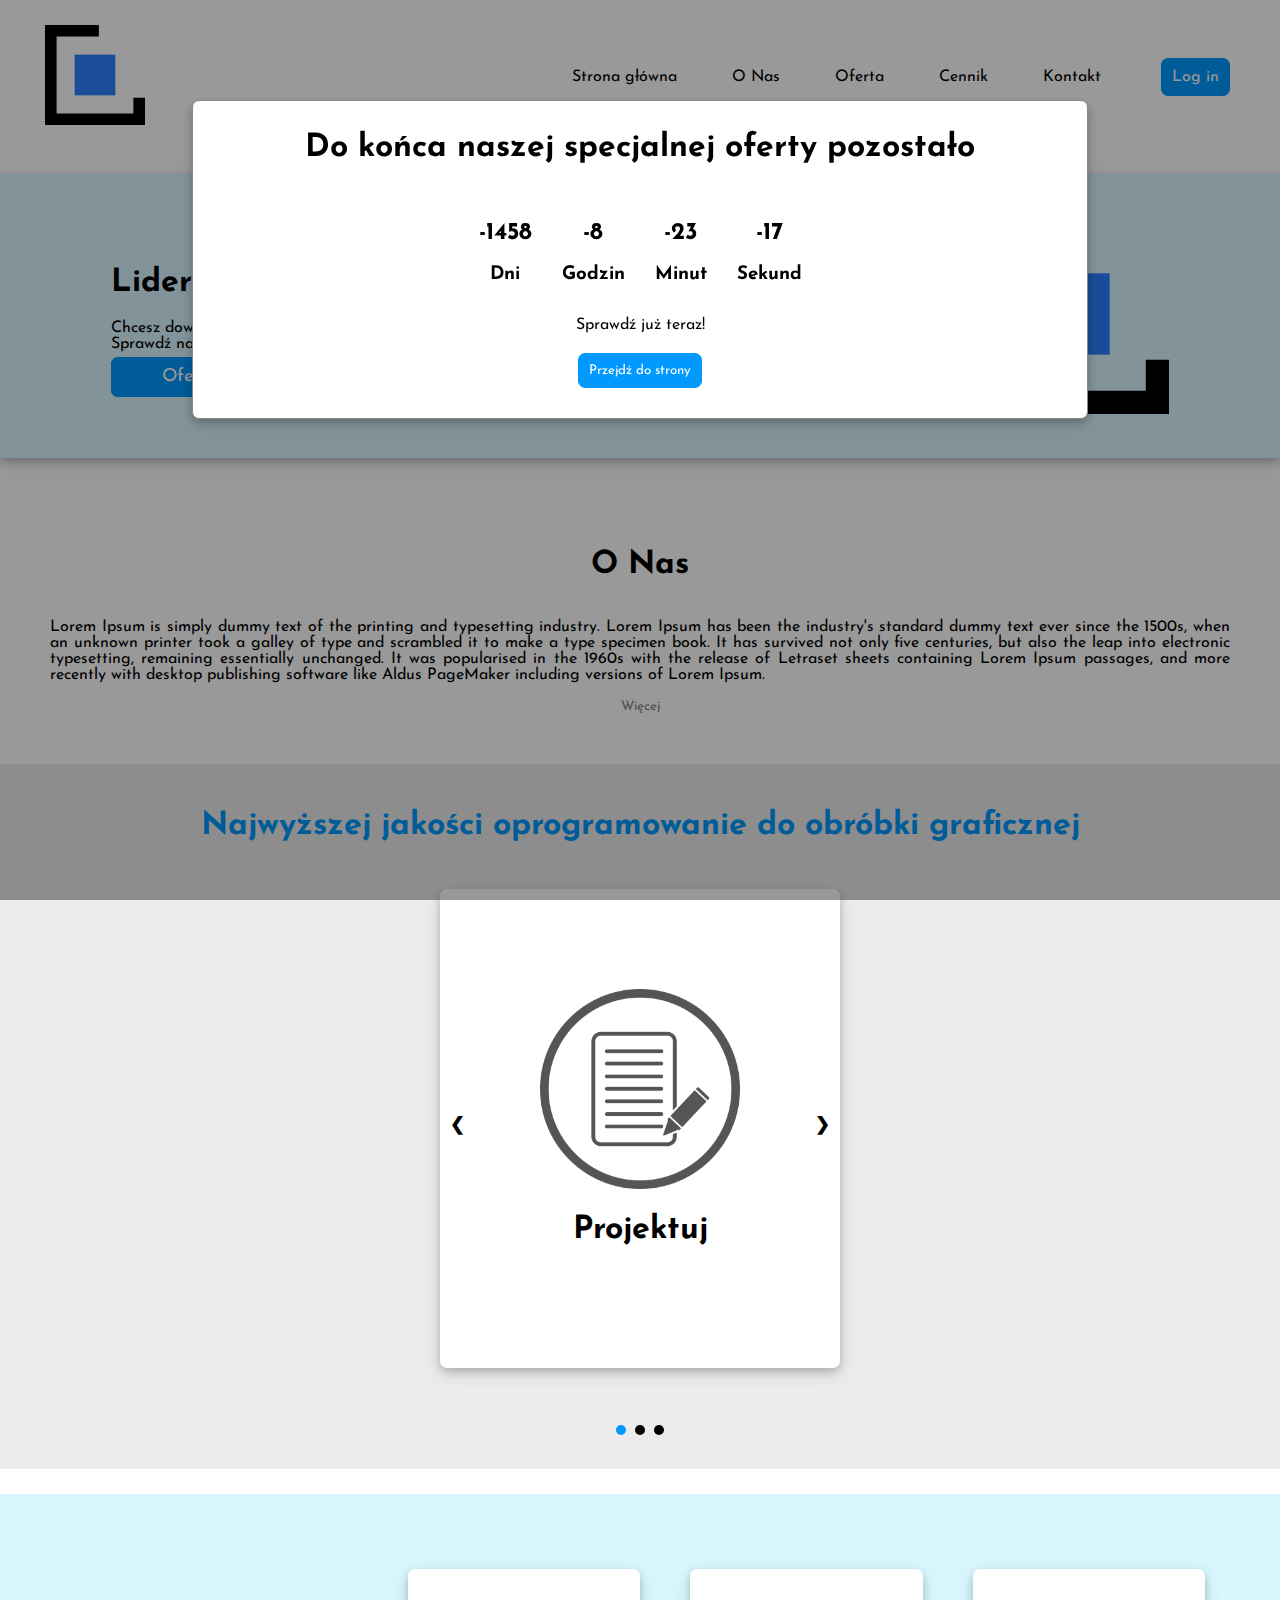
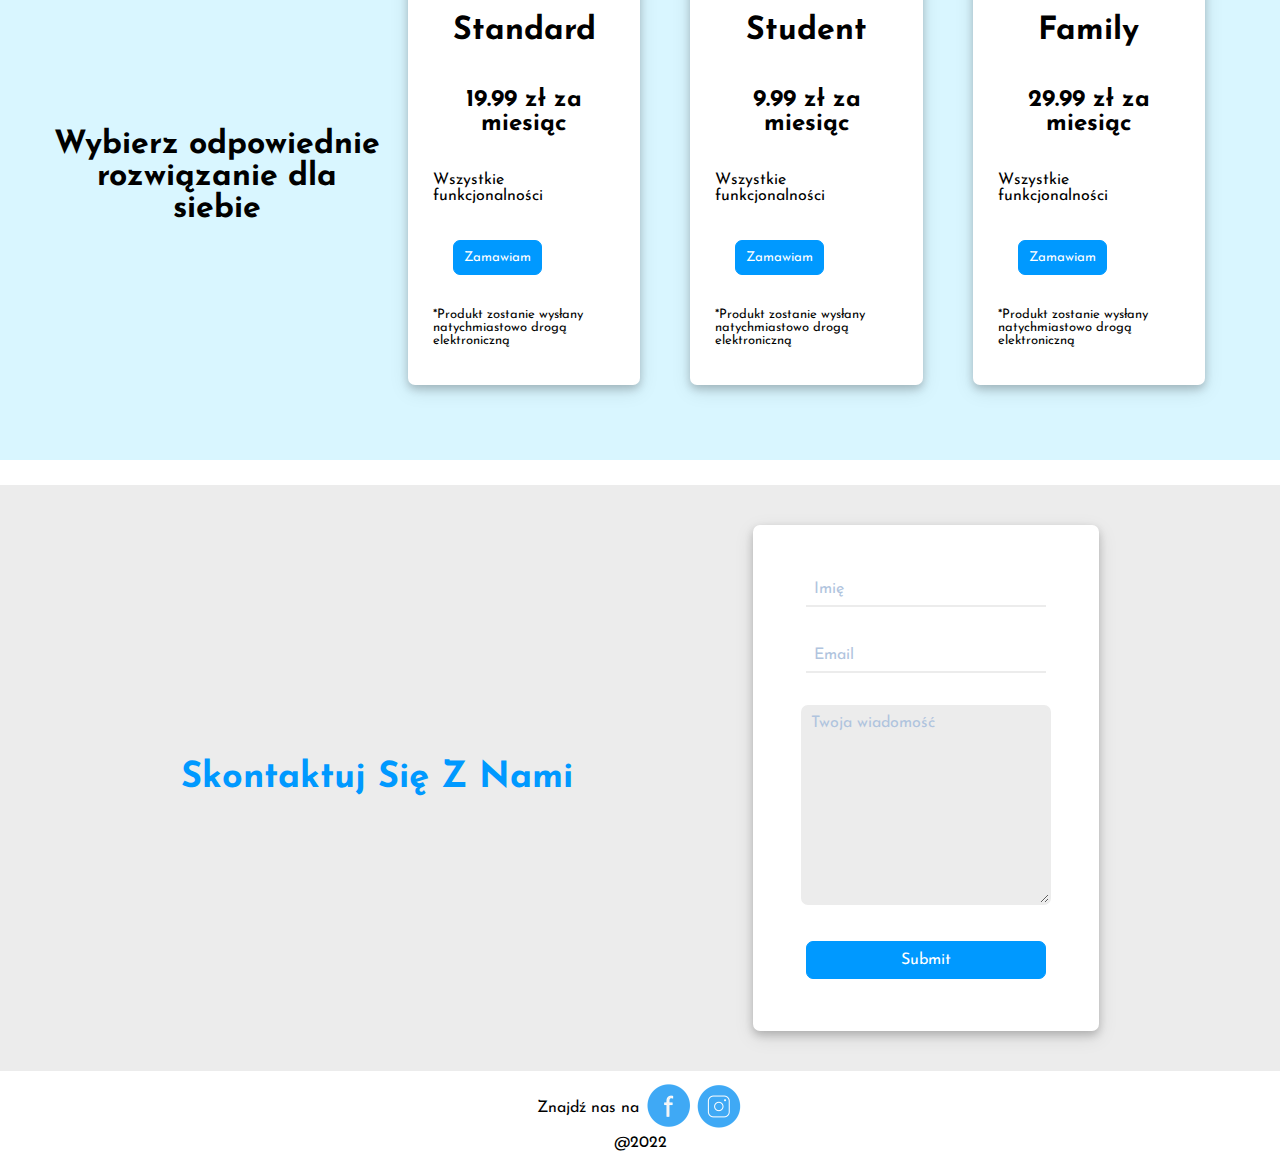
<file: index.html>
<!DOCTYPE html>
<html lang="en">

<head>
  <meta charset="UTF-8">
  <meta http-equiv="X-UA-Compatible" content="IE=edge">
  <meta name="viewport" content="width=device-width, initial-scale=1.0">
  <title>Strona główna</title>
  <link rel="preconnect" href="https://fonts.googleapis.com">
  <link rel="preconnect" href="https://fonts.googleapis.com">
  <link rel="preconnect" href="https://fonts.gstatic.com" crossorigin>
  <link href="https://fonts.googleapis.com/css2?family=Josefin+Sans&display=swap" rel="stylesheet">
  <link rel="stylesheet" href="style.css">
  <link rel="apple-touch-icon" sizes="180x180" href="favicon/apple-touch-icon.png">
  <link rel="icon" type="image/png" sizes="32x32" href="favicon/favicon-32x32.png">
  <link rel="icon" type="image/png" sizes="16x16" href="favicon/favicon-16x16.png">
  <link rel="manifest" href="favicon/site.webmanifest">
  <link rel="mask-icon" href="favicon/safari-pinned-tab.svg" color="#5bbad5">
  <meta name="msapplication-TileColor" content="#ffffff">
  <meta name="theme-color" content="#ffffff">
  <script src="https://ajax.googleapis.com/ajax/libs/jquery/3.5.1/jquery.min.js"></script>
</head>

<body>
  <div id="mainContainer">
    <!--Powitanie-->
    <div class="entry">
      <div class="entry-content">
        <div><h1>Do końca naszej specjalnej oferty pozostało</h1></div>
        
        <div class="countdown">
          
          <div class="counterContainer">
            <h2 id="day">Time</h2>
            <h3>Dni</h3>
          </div>

          <div class="counterContainer">
            <h2 id="hour">Time</h2>
            <h3>Godzin</h3>
          </div>

          <div class="counterContainer">
            <h2 id="minute">Time</h2>
            <h3>Minut</h3>
          </div>

          <div class="counterContainer">
            <h2 id="seconds">Time</h2>
            <h3>Sekund</h3>
          </div>

        </div>


        <div>Sprawdź już teraz!</div>
        <button class="button">Przejdź do strony</button>
      </div>
    </div>

    <!--Menu-->
    <div id="menu">
      <div class="logo">
        <a href=""><img src="logo.svg" alt="logo"/></a>
      </div>
      <!--Menu desktop-->
      <div class="navig">
        <ul>
          <li><a class="menuItems" href="">Strona główna</a></li>
          <li><a class="menuItems" href="#oNas">O Nas</a></li>
          <li><a class="menuItems" href="#oferta">Oferta</a></li>
          <li><a class="menuItems" href="#cennik">Cennik</a></li>
          <li><a class="menuItems" href="#contactSections">Kontakt</a></li>
          <li class="button logInBtn">Log in</li>
        </ul>
      </div>


      <div class="menuTrigger">Menu</div>
    </div>


    <!--Menu phone-->
    <div id="navigPhoneId" class="navigPhone">
      <ul>
        <li><a class="hideBtn listBtn">Zamknij</a></li>
        <li><a class="listBtn" href="">Strona główna</a></li>
        <li><a class="listBtn" href="#oNas">O Nas</a></li>
        <li><a class="listBtn" href="#oferta">Oferta</a></li>
        <li><a class="listBtn" href="#cennik">Cennik</a></li>
        <li><a class="listBtn" href="#contactSections">Kontakt</a></li>
        <li class="button logInBtn">Log in</li>
      </ul>
    </div>
    <!--Zawartość-->
    <div id="containerContent">
      <div id="logInMenu">
        <ul>
          <li><a class="menuItems" id="logInHideBtn" href="#">Zamknij</a></li>
          <li><a class="menuItems" href="zaloguj/index.html">Zaloguj się</a></li>
          <li><a class="menuItems" href="zarejestruj/index.html">Utwórz konto</a></li>
        </ul>
      </div>


      <!--Top section-->
      <div id="topSection">
        <div id="rightSection">
          <h1>Lider w zakresie oferowania tego typu rozwiązań</h1>
          <p>Chcesz dowiedzieć się więcej szczegółów? <br>
            Sprawdź naszą ofertę
          </p>
          <a href="#oferta" class="offerBtn">Oferta&nbsp;&nbsp;></a>
        </div>
        <div id="leftSection"><img src="logo.svg" alt="logo"></div>
      </div>

      <!--O Nas-->
      <div id="oNas">
        <h1>O Nas</h1>
        <p>
          Lorem Ipsum is simply dummy text of the printing and typesetting industry. Lorem Ipsum has been the industry's
          standard dummy text ever since the 1500s, when an unknown printer took a galley of type and scrambled it to
          make a type specimen book. It has survived not only five centuries, but also the leap into electronic
          typesetting, remaining essentially unchanged. It was popularised in the 1960s with the release of Letraset
          sheets containing Lorem Ipsum passages, and more recently with desktop publishing software like Aldus
          PageMaker including versions of Lorem Ipsum.
        </p>
        <p id="hiddenText">
          Contrary to popular belief, Lorem Ipsum is not simply random text. It has roots in a piece of classical Latin
          literature from 45 BC, making it over 2000 years old. Richard McClintock, a Latin professor at Hampden-Sydney
          College in Virginia, looked up one of the more obscure Latin words, consectetur, from a Lorem Ipsum passage,
          and going through the cites of the word in classical literature, discovered the undoubtable source. Lorem
          Ipsum comes from sections 1.10.32 and 1.10.33 of "de Finibus Bonorum et Malorum" (The Extremes of Good and
          Evil) by Cicero, written in 45 BC. This book is a treatise on the theory of ethics, very popular during the
          Renaissance. The first line of Lorem Ipsum, "Lorem ipsum dolor sit amet..", comes from a line in section
          1.10.32.

          The standard chunk of Lorem Ipsum used since the 1500s is reproduced below for those interested. Sections
          1.10.32 and 1.10.33 from "de Finibus Bonorum et Malorum" by Cicero are also reproduced in their exact original
          form, accompanied by English versions from the 1914 translation by H. Rackham.
        </p>
        <button id="rozwinBtn" onclick="toggleText(this.id)">Więcej</button>
      </div>
      <!--Oferta-->
      <div id="oferta">
        <div class="offerTop">
          <h1>Najwyższej jakości oprogramowanie do obróbki graficznej</h1>
        </div>
        <!-- Slider -->
        <div class="slider">
          <div class="sliderItem fade">
            <img src="projektuj.png" alt="obrazek" width="200" height="200">
            <h1>Projektuj</h1>
          </div>

          <div class="sliderItem fade">
            <img src="tworz.png" alt="obrazek" width="200" height="200">
            <h1>Twórz</h1>
          </div>

          <div class="sliderItem fade">
            <img src="udostepnij.png" alt="obrazek" width="200" height="200">
            <h1>Udostępniaj</h1>
          </div>

          <a class="prev" onclick="plusSlides(-1)">&#10094;</a>
          <a class="next" onclick="plusSlides(1)">&#10095;</a>
        </div>

        <div class="dotContainer" style="text-align:center">
          <span class="dot" onclick="currentSlide(1)"></span>
          <span class="dot" onclick="currentSlide(2)"></span>
          <span class="dot" onclick="currentSlide(3)"></span>
        </div>

      </div>



      <!--Cennik-->
      <div id="cennik">
        <div>
          <h1>Wybierz odpowiednie rozwiązanie dla siebie</h1>
        </div>
        <div class="cennikItem">
          <h1>Standard</h1>
          <h2>19.99 zł za miesiąc</h2>
          <p>Wszystkie funkcjonalności</p>
          <form action="zaloguj/index.html"><button class="button">Zamawiam</button></form>
          <p class="smallText">*Produkt zostanie wysłany natychmiastowo drogą elektroniczną</p>
        </div>
        <div class="cennikItem">
          <h1>Student</h1>
          <h2>9.99 zł za miesiąc</h2>
          <p>Wszystkie funkcjonalności</p>
          <form action="zaloguj/index.html"><button class="button">Zamawiam</button></form>
          <p class="smallText">*Produkt zostanie wysłany natychmiastowo drogą elektroniczną</p>
        </div>
        <div class="cennikItem">
          <h1>Family</h1>
          <h2>29.99 zł za miesiąc</h2>
          <p>Wszystkie funkcjonalności</p>
          <form action="zaloguj/index.html"><button class="button">Zamawiam</button></form>
          <p class="smallText">*Produkt zostanie wysłany natychmiastowo drogą elektroniczną</p>
        </div>
      </div>

      <!--Kontakt-->
      <div id="contactSections">
        <div class="left">
          <h1>Skontaktuj Się Z Nami</h1>
        </div>
        <form class="rightSection">
          <input id="imie" type="text" placeholder="Imię" required>
          <input id="email" type="email" placeholder="Email" required>
          <textarea cols="30" rows="10" placeholder="Twoja wiadomość" required></textarea>
          <input class="button" type="submit" onclick="validContactForm()">
        </form>
      </div>

    </div>


  </div>

  <footer id="stopka1">
    <div id="ikonki">
      Znajdź nas na&nbsp;
      <a href="https://www.facebook.com/" target="_blank"><img class="ikonka" src="facebook.png" alt="facebook"></a>
      <a href="https://www.instagram.com/" target="_blank"><img class="ikonka" src="instagram.png" alt="instagram"></a>
    </div>
    <div>@2022</div>
  </footer>


  <script src="script.js"></script>
</body>

</html>
</file>
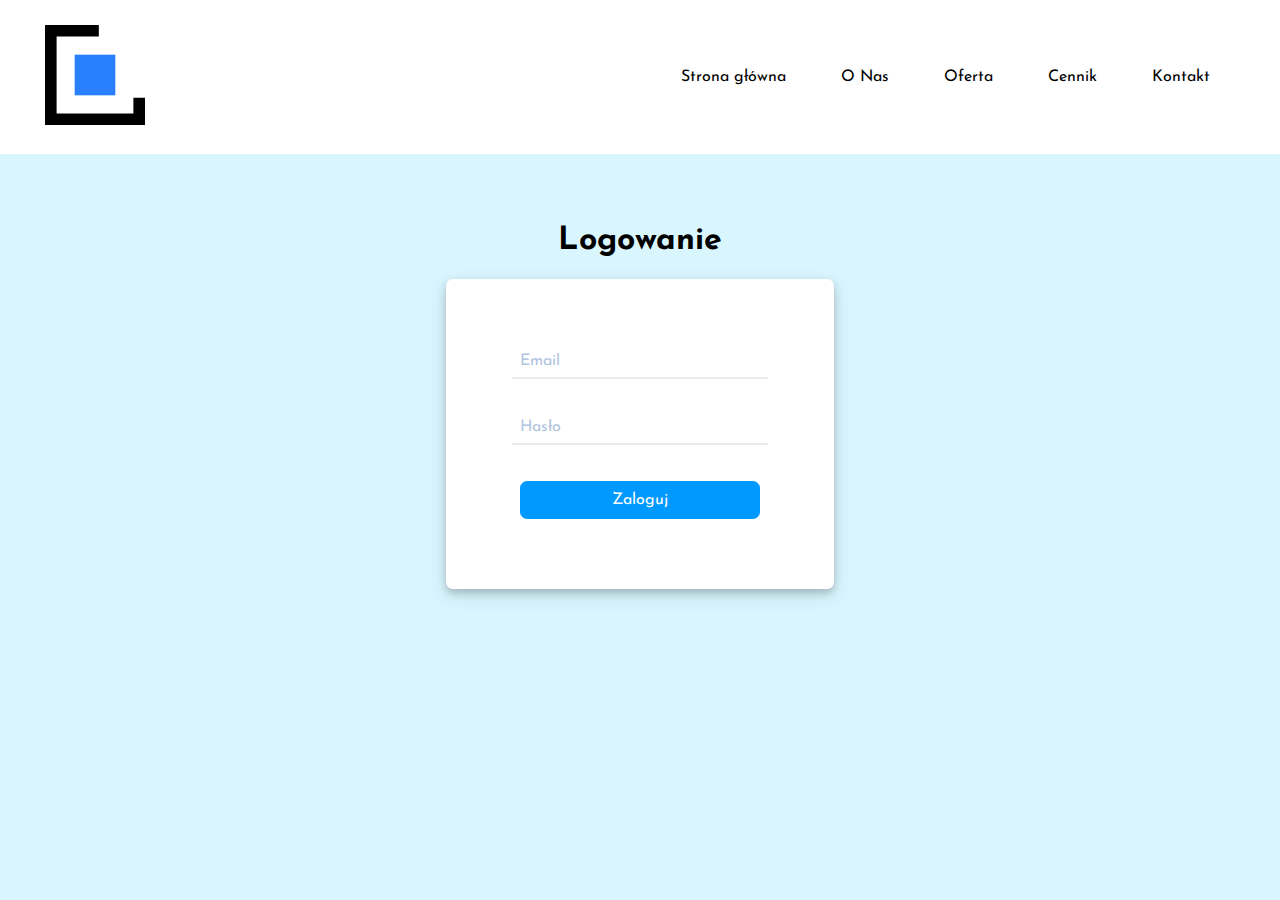
<file: zaloguj/index.html>
<!DOCTYPE html>
<html lang="pl-PL">

<head>
    <meta charset="UTF-8">
    <meta http-equiv="X-UA-Compatible" content="IE=edge">
    <meta name="viewport" content="width=device-width, initial-scale=1.0">
    <title>Logowanie</title>
    <link rel="preconnect" href="https://fonts.googleapis.com">
    <link rel="preconnect" href="https://fonts.googleapis.com">
    <link rel="preconnect" href="https://fonts.gstatic.com" crossorigin>
    <link href="https://fonts.googleapis.com/css2?family=Josefin+Sans&display=swap" rel="stylesheet">
    <link rel="stylesheet" href="style.css">
    <link rel="apple-touch-icon" sizes="180x180" href="../favicon/apple-touch-icon.png">
    <link rel="icon" type="image/png" sizes="32x32" href="../favicon/favicon-32x32.png">
    <link rel="icon" type="image/png" sizes="16x16" href="../favicon/favicon-16x16.png">
    <link rel="manifest" href="../favicon/site.webmanifest">
    <link rel="mask-icon" href="../favicon/safari-pinned-tab.svg" color="#5bbad5">
    <meta name="msapplication-TileColor" content="#ffffff">
    <meta name="theme-color" content="#ffffff">
    <script src="https://ajax.googleapis.com/ajax/libs/jquery/3.5.1/jquery.min.js"></script>
</head>

<body>
    <!--Menu-->
    <div id="menu">
        <div class="logo">
            <a href="../index.html"><img src="../logo.svg" alt="logo"/></a>
        </div>
        <!--Menu desktop-->
        <div class="navig">
            <ul>
                <li><a class="menuItems" href="../index.html">Strona główna</a></li>
                <li><a class="menuItems" href="../index.html#oNas">O Nas</a></li>
                <li><a class="menuItems" href="../index.html#oferta">Oferta</a></li>
                <li><a class="menuItems" href="../index.html#cennik">Cennik</a></li>
                <li><a class="menuItems" href="../index.html#contactSections">Kontakt</a></li>
            </ul>
        </div>
        <div class="menuTrigger">Menu</div>
    </div>
    <!--Menu phone-->
    <div id="navigPhoneId" class="navigPhone">
        <ul>
            <li><a class="hideBtn listBtn">Zamknij</a></li>
            <li><a class="listBtn" href="../index.html">Strona główna</a></li>
            <li><a class="listBtn" href="../#oNas">O Nas</a></li>
            <li><a class="listBtn" href="../#oferta">Oferta</a></li>
            <li><a class="listBtn" href="../#cennik">Cennik</a></li>
            <li><a class="listBtn" href="../#contactSections">Kontakt</a></li>
        </ul>
    </div>


    <div id="loginSection">
        <div class="top">
            <h1>Logowanie</h1>
        </div>
        <form class="bottom">
            <input id="email" class="inputArea" type="email" placeholder="Email" required>
            <input id="haslo" class="inputArea" type="password" placeholder="Hasło" required>
            <input type="submit" class="button" value="Zaloguj">
        </form>
    </div>
    <script src="../script.js"></script>
</body>

</html>
</file>
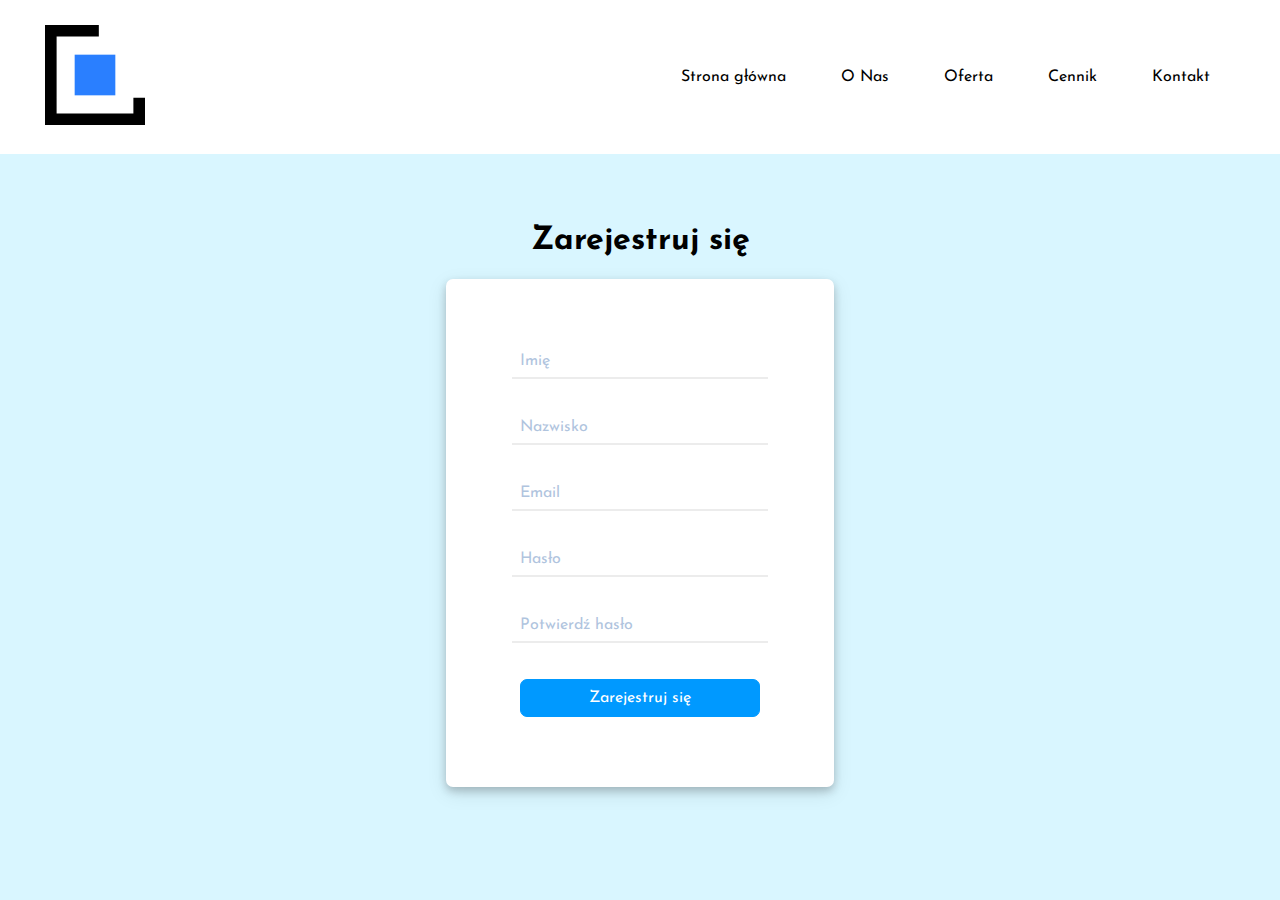
<file: zarejestruj/index.html>
<!DOCTYPE html>
<html lang="pl-PL">

<head>
    <meta charset="UTF-8">
    <meta http-equiv="X-UA-Compatible" content="IE=edge">
    <meta name="viewport" content="width=device-width, initial-scale=1.0">
    <title>Logowanie</title>
    <link rel="preconnect" href="https://fonts.googleapis.com">
    <link rel="preconnect" href="https://fonts.googleapis.com">
    <link rel="preconnect" href="https://fonts.gstatic.com" crossorigin>
    <link href="https://fonts.googleapis.com/css2?family=Josefin+Sans&display=swap" rel="stylesheet">
    <link rel="stylesheet" href="style.css">
    <link rel="apple-touch-icon" sizes="180x180" href="../favicon/apple-touch-icon.png">
    <link rel="icon" type="image/png" sizes="32x32" href="../favicon/favicon-32x32.png">
    <link rel="icon" type="image/png" sizes="16x16" href="../favicon/favicon-16x16.png">
    <link rel="manifest" href="../favicon/site.webmanifest">
    <link rel="mask-icon" href="../favicon/safari-pinned-tab.svg" color="#5bbad5">
    <meta name="msapplication-TileColor" content="#ffffff">
    <meta name="theme-color" content="#ffffff">
    <script src="https://ajax.googleapis.com/ajax/libs/jquery/3.5.1/jquery.min.js"></script>
</head>

<body>
    <!--Menu-->
    <div id="menu">
        <div class="logo">
            <a href="../index.html"><img src="../logo.svg" alt="logo"/></a>
        </div>
        <!--Menu desktop-->
        <div class="navig">
            <ul>
                <li><a class="menuItems" href="../index.html">Strona główna</a></li>
                <li><a class="menuItems" href="../index.html#oNas">O Nas</a></li>
                <li><a class="menuItems" href="../index.html#oferta">Oferta</a></li>
                <li><a class="menuItems" href="../index.html#cennik">Cennik</a></li>
                <li><a class="menuItems" href="../index.html#contactSections">Kontakt</a></li>
            </ul>
        </div>
        <div class="menuTrigger">Menu</div>
    </div>
    <!--Menu phone-->
    <div id="navigPhoneId" class="navigPhone">
        <ul>
            <li><a class="hideBtn listBtn">Zamknij</a></li>
            <li><a class="listBtn" href="../index.html">Strona główna</a></li>
            <li><a class="listBtn" href="../#oNas">O Nas</a></li>
            <li><a class="listBtn" href="../#oferta">Oferta</a></li>
            <li><a class="listBtn" href="../#cennik">Cennik</a></li>
            <li><a class="listBtn" href="../#contactSections">Kontakt</a></li>
        </ul>
    </div>


    <div id="loginSection">
        <div class="top">
            <h1>Zarejestruj się</h1>
        </div>
        <form class="bottom">
            <input type="text" placeholder="Imię" required>
            <input type="text" placeholder="Nazwisko" required>
            <input id="email" class="inputArea" type="email" placeholder="Email" required>
            <input class="inputArea" type="password" placeholder="Hasło" required>
            <input class="inputArea" type="password" placeholder="Potwierdź hasło" required>
            <input type="submit" class="button" value="Zarejestruj się">
        </form>
    </div>
    <script src="../script.js"></script>
</body>

</html>
</file>
<file: style.css>
* {box-sizing:border-box}
html {
    scroll-behavior: smooth;
}

:root {
    --blue: rgb(0, 153, 255);
    --lightblue: rgb(180, 237, 255, 0.5);
    --lightgrey: rgb(236, 236, 236);
}

body {
    font-family: 'Josefin Sans', sans-serif;
    margin: 0;
    padding: 0;
}
/*Strona powitalna*/
.entry {
    display: none;
    position: fixed;
    z-index: 1;
    padding-top: 100px;
    left: 0;
    top: 0;
    width: 100%;
    height: 100%;
    background-color: rgba(0, 0, 0, 0.4);
}

.entry-content {
    display: flex;
    flex-direction: column;
    align-items: center;
    background-color: #ffffff;
    margin: auto;
    padding: 10px;
    border: 1px solid #888;
    width: 70%;
    border-radius: 7px;
    box-shadow: 0 4px 8px 0 rgba(0, 0, 0, 0.2), 0 6px 20px 0 rgba(0, 0, 0, 0.1);
}
.countdown{
    display: flex;
}
.counterContainer{
    margin:15px;
}
h1,h2,h3{
    text-align: center;
}

.button {
    font-family: 'Josefin Sans', sans-serif;
    padding: 10px;
    color: #ffffff;
    background-color: var(--blue);
    border-radius: 7px;
    margin: 20px;
    border: 1px solid var(--blue);
    transition: 0.25s;
}

.button:hover {
    color: var(--blue);
    background-color: rgb(255, 255, 255);
    border: 1px solid var(--blue);
    cursor: pointer;

}

#rozwinBtn{
    border: none;
    font-family: 'Josefin Sans', sans-serif;
    background-color: white;
    color: grey;
    transition: 0.3s;
}
#rozwinBtn:hover{
    color: var(--blue);
    cursor: pointer;
}

#mainContainer{
    display: block;
}

/*Menu poziome*/
#menu{
    display: flex;
    flex-direction: row;
    justify-content: space-between;
    align-items: center;
    background-color: white;
}

.logo{
    padding: 25px;
    margin-left: 20px;
}

.navigPhone{
    display: none;
}
.menuTrigger{
    display: none;
}
.navig>ul{
    display: flex;
    justify-content: space-between;
    align-items: center;
    margin-right: 30px;
    list-style: none;
}

.menuItems{
    text-decoration: none;
    padding: 15px;
    margin-right: 25px;
    color: black;
    border-bottom: 2px solid white;
    transition: 0.3s;
}
.menuItems:hover{
    color:var(--blue);
    border-bottom: 2px solid var(--blue);
}

@media (max-width: 1000px) {
    .navig{
        display:none;
    }
    .menuTrigger{
        display:flex;
        margin-right: 30px;
        padding: 15px;
        color: black;
        border-bottom: 2px solid white;
    }
    .menuTrigger:hover{
        cursor: pointer;
        color: var(--blue);
        border-bottom: 2px solid var(--blue);
    }
    
    .navigPhone{
        display: none;
        background-color: white;
        justify-content: center;
    }
    .navigPhone>ul{
        display: flex;
        flex-direction: column;
        align-items: center;
        list-style: none;
    }
    .navigPhone>ul>li{
        padding: 15px;
    }
    .navigPhone>ul>li>a{
        text-decoration: none;
        color: black;
    }
    .listBtn{
        padding: 15px;
        color: black;
        border-bottom: 2px solid white;
        transition: 0.3s;
    }
    .listBtn:hover{
        cursor: pointer;
        color: var(--blue);
        border-bottom: 2px solid var(--blue);       
    }
}
/*Menu pionowe (logowanie bądź tworzenie konta)*/
#logInMenu{
    display: none;
    background-color: rgb(255, 255, 255, 0.94);
    position: absolute;
    box-sizing: border-box;
    padding: 0;
    margin: 0;
    right: 0;
    top:0;
    border-bottom-left-radius: 15px;
    box-shadow: 0 4px 8px 0 rgba(0, 0, 0, 0.2), 0 6px 20px 0 rgba(0, 0, 0, 0.1);
    height: 100%;
}
#logInMenu>ul{
    display: flex;
    flex-direction: column;
    align-items: center;
    list-style: none;
}
#logInMenu>ul>li{
    padding: 25px;
}

/*Zawartość strony*/
#containerContent {
    display: flex;
    flex-direction: column;
}

/*Top section*/
#topSection{
    margin-top: 20px;
    background-color: var(--lightblue);
    display: flex;
    justify-content: space-evenly;
    align-items: center;
    padding-top: 40px;
    padding-bottom: 40px;
    width: 100%;
    box-shadow: 0 4px 8px 0 rgba(0, 0, 0, 0.2), 0 6px 20px 0 rgba(0, 0, 0, 0.1);
}
.offerBtn{
    font-family: 'Josefin Sans', sans-serif;
    font-size: large;
    padding-top: 10px;
    padding-bottom: 10px;
    padding-left: 50px;
    padding-right: 50px;
    text-decoration: none;
    width: fit-content;
    color: #ffffff;
    background-color: var(--blue);
    border-radius: 7px;
    border: 1px solid var(--blue);
    transition: 0.3s;
}
.offerBtn:hover {
    color: var(--blue);
    background-color: rgb(255, 255, 255);
    border: 1px solid var(--blue);
    cursor: pointer;
}
#leftSection>img{
    width: 400px;
    height: 400px;
}
@media only screen and (max-width: 1500px){
    #leftSection>img{
        width: 200px;
        height: 200px;
    }
}

@media only screen and (max-width: 1000px) {
    #topSection{
        display: flex;
        flex-direction: column-reverse;
        
    }
    #leftSection>img{
        width: 100px;
        height: 100px;
    }
    #rightSection{
        padding:20px;
    }
    #cennik{
        flex-direction: column;
    }
}
/*O Nas*/
#oNas{
    margin-top: 20px;
    display:flex;
    flex-direction: column;
    align-items: center;
    text-align: justify;
    padding: 50px;
}
#hiddenText{
    display: none;
}
/*Oferta*/
#oferta{
    display: flex;
    flex-direction: column;
    align-items: center;
    background-color: var(--lightgrey);
    margin-bottom: 25px;

}
.offerTop{
    padding: 25px;
}
.offerTop>h1{
    color: var(--blue);
}
/* Slider */
.slider {
    position: relative;
    margin-bottom: 25px;
}
.sliderItem {
    display: flex;
    align-items: center;
    justify-content: center;
    padding: 100px;
    background-color: white;
    border-radius: 7px;
    box-shadow: 0 4px 8px 0 rgba(0, 0, 0, 0.2), 0 6px 20px 0 rgba(0, 0, 0, 0.1);
}
.sliderItem>h1{
    text-align: center;
}

.prev, .next {
    cursor: pointer;
    position: absolute;
    top: 50%;
    width: auto;
    margin-top: -25px;
    padding: 10px;
    color: black;
    font-weight: bold;
    font-size: 18px;
    transition: 0.3s ease;
    border-radius: 0 7px 7px 0;
    user-select: none;
}
.next {
    right: 0;
    border-radius: 7px 0 0 7px;
}
.prev:hover, .next:hover {
    background-color: var(--blue);
    color: white;
}

.dotContainer{
    padding:30px;
}

.dot {
    cursor: pointer;
    height: 10px;
    width: 10px;
    margin: 0 2px;
    background-color: black;
    border-radius: 50%;
    display: inline-block;
    transition: background-color 0.6s ease;
}
.active, .dot:hover {
     background-color: var(--blue);
}

.fade {
    animation-name: fade;
    animation-duration: 1.2s;
}

@keyframes fade {
    from {opacity: .4}
    to {opacity: 1}
}

/*Cennik*/
#cennik{
    background-color: var(--lightblue);
    display: flex;
    align-items: center;
    padding: 50px;
}
.cennikItem{
    display: flex;
    flex-direction: column;
    justify-content: center;
    background-color: white;
    padding: 25px;
    margin: 25px;
    border-radius: 7px;
    box-shadow: 0 4px 8px 0 rgba(0, 0, 0, 0.2), 0 6px 20px 0 rgba(0, 0, 0, 0.1);
}
.smallText{
    font-size: small;
}

/*Formularz kontaktowy*/
#contactSections {
    margin-top: 25px;;
    background-color: var(--lightgrey);
    display: flex;
    justify-content: space-evenly;
    align-items: center;
    padding-top: 40px;
    padding-bottom: 40px;
    width: 100%;
}

.left {
    color: var(--blue);
    font-size: large;
}

.rightSection {
    display: flex;
    flex-direction: column;
    align-items: center;
    background-color: white;
    padding: 2em;
    box-shadow: 0 4px 8px 0 rgba(0, 0, 0, 0.2), 0 6px 20px 0 rgba(0, 0, 0, 0.1);
    border-radius: 7px;
}

input {
    border: none;
    border-bottom: 2px solid var(--lightgrey);
    width: 15em;
}

input,
textarea {
    font-family: 'Josefin Sans', sans-serif;
    font-size: 1em;
    margin: 1em;
    padding: .5em;
    outline: var(--blue);
    color: var(--blue);
}

input:focus {
    border-bottom: 2px solid var(--blue);
}

input:focus::placeholder {
    color: var(--blue);
}

input::placeholder,
textarea::placeholder {
    color: lightsteelblue;
}

textarea {
    border: 2px solid var(--lightgrey);
    border-radius: 7px;
    background-color: var(--lightgrey);
    min-width: 250px;
    min-height: 200px;
    max-width: 250px;
    max-height: 200px;

}

textarea:focus {
    border: 2px solid var(--blue);
}

@media only screen and (max-width: 1000px) {
    #contactSections {
        flex-direction: column;
    }
}

@media only screen and (max-width: 1000px) {
    .left {
        padding: 20px;
    }
}



/*Stopka*/
#stopka1 {
    display: flex;
    flex-direction: column;
    align-items: center;
    padding: 10px;
}

#ikonki {
    display: flex;
    align-items: center;
}

.ikonka {
    width: 50px;
    height: 50px;
}

.error {
    border: 2px solid red;
    transition: border .5s ease 1s;
  }
</file>
<file: zaloguj/style.css>
:root {
    --blue: rgb(0, 153, 255);
    --lightblue: rgb(180, 237, 255, 0.5);
    --lightgrey: rgb(236, 236, 236);
}
body {
    font-family: 'Josefin Sans', sans-serif;
    margin: 0;
    padding: 0;
    background-color: var(--lightblue);
}
#loginSection{
    display: flex;
    justify-content: center;
    flex-direction: column;
    align-items: center;   
    padding: 50px;
}
.bottom{
    display: flex;
    flex-direction: column;
    justify-content: center;
    align-items: center;
    background-color: white;
    padding: 50px;
    border-radius: 7px;
    box-shadow: 0 4px 8px 0 rgba(0, 0, 0, 0.2), 0 6px 20px 0 rgba(0, 0, 0, 0.1);
}
input {
    border: none;
    border-bottom: 2px solid var(--lightgrey);
    width: 15em;
}

input {
    font-family: 'Josefin Sans', sans-serif;
    font-size: 1em;
    margin: 1em;
    padding: .5em;
    outline: var(--blue);
    color: var(--blue);
}

input:focus {
    border-bottom: 2px solid var(--blue);
}

input:focus::placeholder {
    color: var(--blue);
}

input::placeholder{
    color: lightsteelblue;
}

.button {
    font-family: 'Josefin Sans', sans-serif;
    padding: 10px;
    color: #ffffff;
    background-color: var(--blue);
    border-radius: 7px;
    margin: 20px;
    border: 1px solid var(--blue);
    transition: 0.25s;
}

.button:hover {
    color: var(--blue);
    background-color: rgb(255, 255, 255);
    border: 1px solid var(--blue);
    cursor: pointer;

}

/*Menu poziome*/
#menu{
    display: flex;
    flex-direction: row;
    justify-content: space-between;
    align-items: center;
    background-color: white;
}

.logo{
    padding: 25px;
    margin-left: 20px;
}

.navigPhone{
    display: none;
}
.menuTrigger{
    display: none;
}
.navig>ul{
    display: flex;
    justify-content: space-between;
    align-items: center;
    margin-right: 30px;
    list-style: none;
}

.menuItems{
    text-decoration: none;
    padding: 15px;
    margin-right: 25px;
    color: black;
    border-bottom: 2px solid white;
    transition: 0.3s;
}
.menuItems:hover{
    color:var(--blue);
    border-bottom: 2px solid var(--blue);
}

@media (max-width: 1000px) {
    .navig{
        display:none;
    }
    .menuTrigger{
        display:flex;
        margin-right: 30px;
        padding: 15px;
        color: black;
        border-bottom: 2px solid white;
    }
    .menuTrigger:hover{
        cursor: pointer;
        color: var(--blue);
        border-bottom: 2px solid var(--blue);
    }
    
    .navigPhone{
        display: none;
        background-color: white;
        justify-content: center;
    }
    .navigPhone>ul{
        display: flex;
        flex-direction: column;
        align-items: center;
        list-style: none;
    }
    .navigPhone>ul>li{
        padding: 15px;
    }
    .navigPhone>ul>li>a{
        text-decoration: none;
        color: black;
    }
    .listBtn{
        padding: 15px;
        color: black;
        border-bottom: 2px solid white;
        transition: 0.3s;
    }
    .listBtn:hover{
        cursor: pointer;
        color: var(--blue);
        border-bottom: 2px solid var(--blue);       
    }
}
</file>
<file: zarejestruj/style.css>
:root {
    --blue: rgb(0, 153, 255);
    --lightblue: rgb(180, 237, 255, 0.5);
    --lightgrey: rgb(236, 236, 236);
}
body {
    font-family: 'Josefin Sans', sans-serif;
    margin: 0;
    padding: 0;
    background-color: var(--lightblue);
}
#loginSection{
    display: flex;
    justify-content: center;
    flex-direction: column;
    align-items: center;   
    padding: 50px;
}
.bottom{
    display: flex;
    flex-direction: column;
    justify-content: center;
    align-items: center;
    background-color: white;
    padding: 50px;
    border-radius: 7px;
    box-shadow: 0 4px 8px 0 rgba(0, 0, 0, 0.2), 0 6px 20px 0 rgba(0, 0, 0, 0.1);
}
input {
    border: none;
    border-bottom: 2px solid var(--lightgrey);
    width: 15em;
}

input {
    font-family: 'Josefin Sans', sans-serif;
    font-size: 1em;
    margin: 1em;
    padding: .5em;
    outline: var(--blue);
    color: var(--blue);
}

input:focus {
    border-bottom: 2px solid var(--blue);
}

input:focus::placeholder {
    color: var(--blue);
}

input::placeholder{
    color: lightsteelblue;
}

.button {
    font-family: 'Josefin Sans', sans-serif;
    padding: 10px;
    color: #ffffff;
    background-color: var(--blue);
    border-radius: 7px;
    margin: 20px;
    border: 1px solid var(--blue);
    transition: 0.25s;
}

.button:hover {
    color: var(--blue);
    background-color: rgb(255, 255, 255);
    border: 1px solid var(--blue);
    cursor: pointer;

}

/*Menu poziome*/
#menu{
    display: flex;
    flex-direction: row;
    justify-content: space-between;
    align-items: center;
    background-color: white;
}

.logo{
    padding: 25px;
    margin-left: 20px;
}

.navigPhone{
    display: none;
}
.menuTrigger{
    display: none;
}
.navig>ul{
    display: flex;
    justify-content: space-between;
    align-items: center;
    margin-right: 30px;
    list-style: none;
}

.menuItems{
    text-decoration: none;
    padding: 15px;
    margin-right: 25px;
    color: black;
    border-bottom: 2px solid white;
    transition: 0.3s;
}
.menuItems:hover{
    color:var(--blue);
    border-bottom: 2px solid var(--blue);
}

@media (max-width: 1000px) {
    .navig{
        display:none;
    }
    .menuTrigger{
        display:flex;
        margin-right: 30px;
        padding: 15px;
        color: black;
        border-bottom: 2px solid white;
    }
    .menuTrigger:hover{
        cursor: pointer;
        color: var(--blue);
        border-bottom: 2px solid var(--blue);
    }
    
    .navigPhone{
        display: none;
        background-color: white;
        justify-content: center;
    }
    .navigPhone>ul{
        display: flex;
        flex-direction: column;
        align-items: center;
        list-style: none;
    }
    .navigPhone>ul>li{
        padding: 15px;
    }
    .navigPhone>ul>li>a{
        text-decoration: none;
        color: black;
    }
    .listBtn{
        padding: 15px;
        color: black;
        border-bottom: 2px solid white;
        transition: 0.3s;
    }
    .listBtn:hover{
        cursor: pointer;
        color: var(--blue);
        border-bottom: 2px solid var(--blue);       
    }
}
</file>
